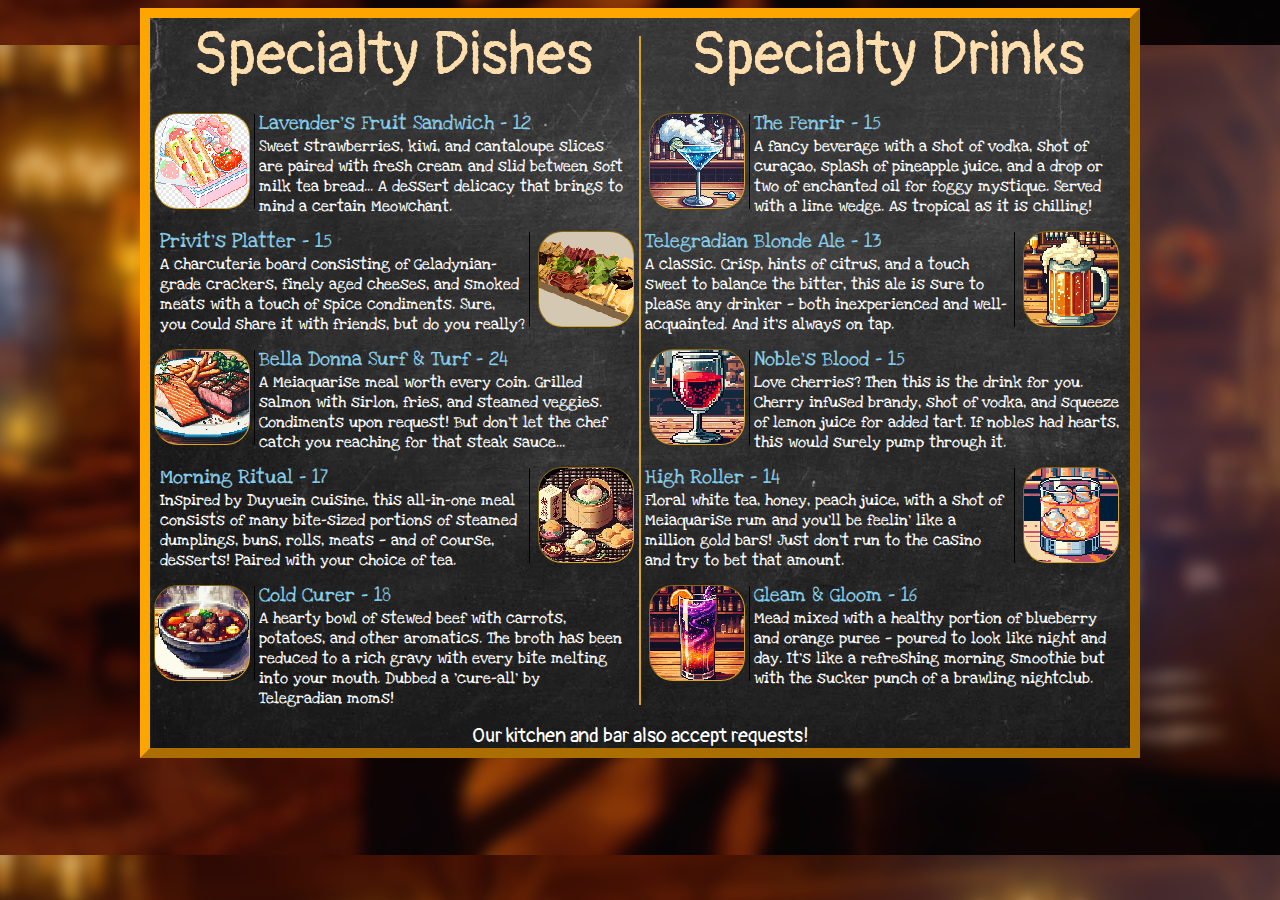
<file: index.html>
<head>
  <link rel="stylesheet" href="style.css" />
</head>
<body>
  <div class="extras"id="extra-1">🍸<br>🍰<br>🍵<br>🍜<br>🍗<br>🥗<br>🍕<br>🍽️</div>
  <div id=a>
    <div class=menu-con>
      <div class=menu id=food>
        <div class=title>Specialty Dishes</div>
        <div class=spacer></div>
        <div class=menu-item>
          <div class=pic-con>
            <div class=pic id=e-1></div>
          </div>
          <div class=border></div>
          <div class=detail id=d-l>
            <div class=item-title id=e-t-1></div>
            <div class=fine-detail id=e-d-1></div>
          </div>
        </div>
        <div class=spacer></div>
        <div class=menu-item>
          <div class=detail id=d-r>
            <div class=item-title id=e-t-2></div>
            <div class=fine-detail id=e-d-2></div>
          </div>
          <div class=border></div>
          <div class=pic-con>
            <div class=pic id=e-2></div>
          </div>
        </div>
        <div class=spacer></div>
        <div class=menu-item>
          <div class=pic-con>
            <div class=pic id=e-3></div>
          </div>
          <div class=border></div>
          <div class=detail id=d-l>
            <div class=item-title id=e-t-3></div>
            <div class=fine-detail id=e-d-3></div>
          </div>
        </div>
        <div class=spacer></div>
        <div class=menu-item>
          <div class=detail id=d-r>
            <div class=item-title id=e-t-4></div>
            <div class=fine-detail id=e-d-4></div>
          </div>
          <div class=border></div>
          <div class=pic-con>
            <div class=pic id=e-4></div>
          </div>
        </div>
        <div class=spacer></div>
        <div class=menu-item>
          <div class=pic-con>
            <div class=pic id=e-5></div>
          </div>
          <div class=border></div>
          <div class=detail id=d-l>
            <div class=item-title id=e-t-5></div>
            <div class=fine-detail id=e-d-5></div>
          </div>
        </div>
        <div class=spacer></div>
      </div>
      <div class=border style='width: 2px; background-color:goldenrod'></div>
      <div class=menu id=drink>
        <div class=title>Specialty Drinks</div>
        <div class=spacer></div>
        <div class=menu-item>
          <div class=pic-con>
            <div class=pic id=d-1></div>
          </div>
          <div class=border></div>
          <div class=detail id=d-l>
            <div class=item-title id=d-t-1></div>
            <div class=fine-detail id=d-d-1></div>
          </div>
        </div>
        <div class=spacer></div>
        <div class=menu-item>
          <div class=detail id=d-l>
            <div class=item-title id=d-t-2></div>
            <div class=fine-detail id=d-d-2></div>
          </div>
          <div class=border></div>
          <div class=pic-con>
            <div class=pic id=d-2></div>
          </div>
        </div>
        <div class=spacer></div>
        <div class=menu-item>
          <div class=pic-con>
            <div class=pic id=d-3></div>
          </div>
          <div class=border></div>
          <div class=detail id=d-l>
            <div class=item-title id=d-t-3></div>
            <div class=fine-detail id=d-d-3></div>
          </div>
        </div>
        <div class=spacer></div>
        <div class=menu-item>
          <div class=detail id=d-l>
            <div class=item-title id=d-t-4></div>
            <div class=fine-detail id=d-d-4></div>
          </div>
          <div class=border></div>
          <div class=pic-con>
            <div class=pic id=d-4></div>
          </div>
        </div>
        <div class=spacer></div>
        <div class=menu-item>
          <div class=pic-con>
            <div class=pic id=d-5></div>
          </div>
          <div class=border></div>
          <div class=detail id=d-l>
            <div class=item-title id=d-t-5></div>
            <div class=fine-detail id=d-d-5></div>
          </div>
        </div>
        <div class=spacer></div>
      </div>
    </div>
    <div class=disclaimer>Our kitchen and bar also accept requests!</div>
  </div>
</body>
</file>
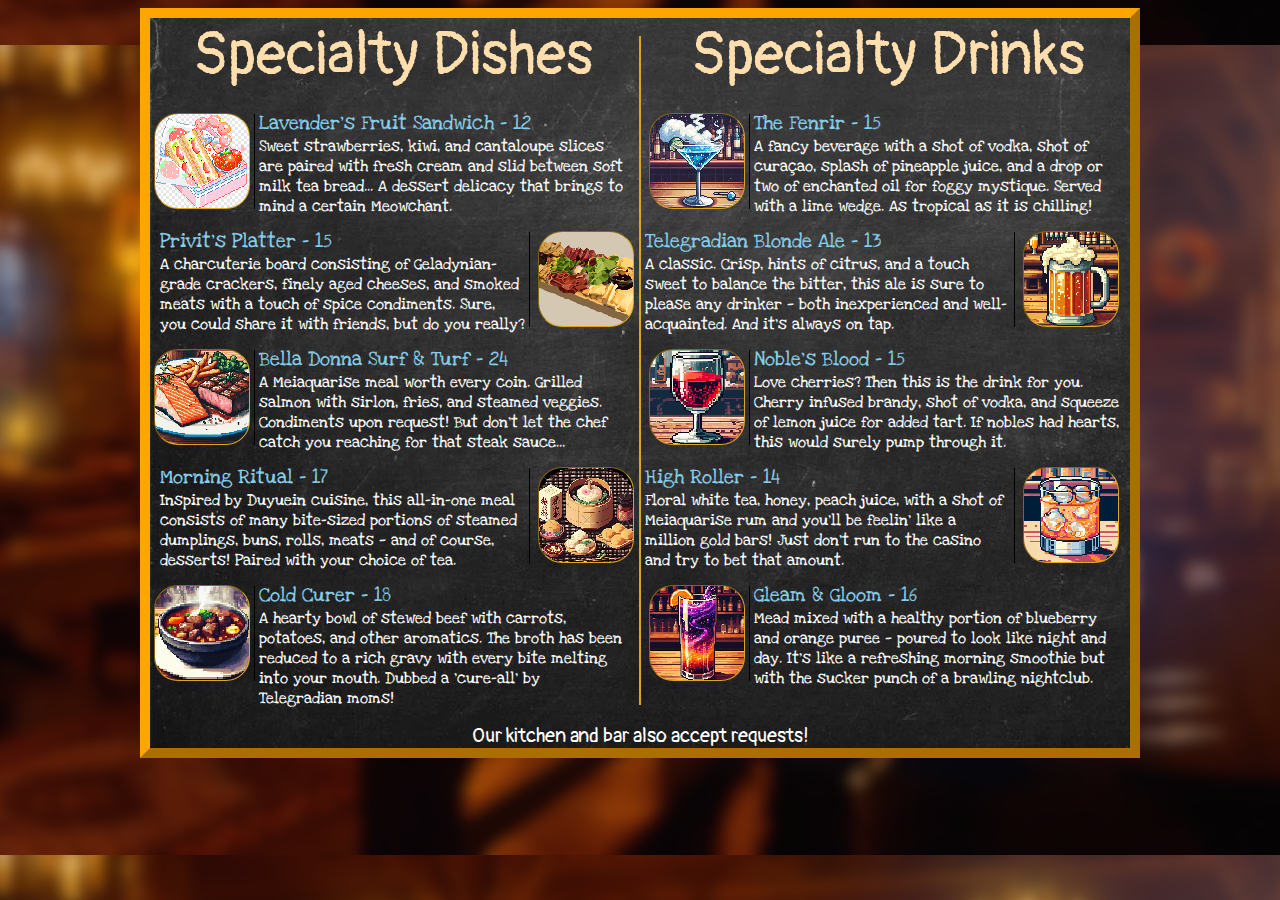
<file: menu.html>
<head>
  <link rel="stylesheet" href="style.css" />
</head>
<body>
  <div class=extras id=extra-1>➤<br>➤<br>➤</div>
  <div id=a>
    <div class=menu-con>
      <div class=menu id=food>
        <div class=title>Specialty Dishes</div>
        <div class=spacer></div>
        <div class=menu-item>
          <div class=pic-con>
            <div class=pic id=e-1></div>
          </div>
          <div class=border></div>
          <div class=detail id=d-l>
            <div class=item-title id=e-t-1></div>
            <div class=fine-detail id=e-d-1></div>
          </div>
        </div>
        <div class=spacer></div>
        <div class=menu-item>
          <div class=detail id=d-r>
            <div class=item-title id=e-t-2></div>
            <div class=fine-detail id=e-d-2></div>
          </div>
          <div class=border></div>
          <div class=pic-con>
            <div class=pic id=e-2></div>
          </div>
        </div>
        <div class=spacer></div>
        <div class=menu-item>
          <div class=pic-con>
            <div class=pic id=e-3></div>
          </div>
          <div class=border></div>
          <div class=detail id=d-l>
            <div class=item-title id=e-t-3></div>
            <div class=fine-detail id=e-d-3></div>
          </div>
        </div>
        <div class=spacer></div>
        <div class=menu-item>
          <div class=detail id=d-r>
            <div class=item-title id=e-t-4></div>
            <div class=fine-detail id=e-d-4></div>
          </div>
          <div class=border></div>
          <div class=pic-con>
            <div class=pic id=e-4></div>
          </div>
        </div>
        <div class=spacer></div>
        <div class=menu-item>
          <div class=pic-con>
            <div class=pic id=e-5></div>
          </div>
          <div class=border></div>
          <div class=detail id=d-l>
            <div class=item-title id=e-t-5></div>
            <div class=fine-detail id=e-d-5></div>
          </div>
        </div>
        <div class=spacer></div>
      </div>
      <div class=border style='width: 2px; background-color:goldenrod'></div>
      <div class=menu id=drink>
        <div class=title>Specialty Drinks</div>
        <div class=spacer></div>
        <div class=menu-item>
          <div class=pic-con>
            <div class=pic id=d-1></div>
          </div>
          <div class=border></div>
          <div class=detail id=d-l>
            <div class=item-title id=d-t-1></div>
            <div class=fine-detail id=d-d-1></div>
          </div>
        </div>
        <div class=spacer></div>
        <div class=menu-item>
          <div class=detail id=d-l>
            <div class=item-title id=d-t-2></div>
            <div class=fine-detail id=d-d-2></div>
          </div>
          <div class=border></div>
          <div class=pic-con>
            <div class=pic id=d-2></div>
          </div>
        </div>
        <div class=spacer></div>
        <div class=menu-item>
          <div class=pic-con>
            <div class=pic id=d-3></div>
          </div>
          <div class=border></div>
          <div class=detail id=d-l>
            <div class=item-title id=d-t-3></div>
            <div class=fine-detail id=d-d-3></div>
          </div>
        </div>
        <div class=spacer></div>
        <div class=menu-item>
          <div class=detail id=d-l>
            <div class=item-title id=d-t-4></div>
            <div class=fine-detail id=d-d-4></div>
          </div>
          <div class=border></div>
          <div class=pic-con>
            <div class=pic id=d-4></div>
          </div>
        </div>
        <div class=spacer></div>
        <div class=menu-item>
          <div class=pic-con>
            <div class=pic id=d-5></div>
          </div>
          <div class=border></div>
          <div class=detail id=d-l>
            <div class=item-title id=d-t-5></div>
            <div class=fine-detail id=d-d-5></div>
          </div>
        </div>
        <div class=spacer></div>
      </div>
    </div>
    <div class=disclaimer>Our kitchen and bar also accept requests!</div>
  </div>
</body>
</file>
<file: style.css>
@import url("https://fonts.googleapis.com/css2?family=Love+Ya+Like+A+Sister&family=Pangolin&display=swap");
@import url("https://minkaron.github.io/website-menu/content.css");
* {
  box-sizing: border-box;
}

.title {
  font-size: 60px;
  text-align: center;
  color: NavajoWhite;
}

body {
  font-family: "Pangolin";
  color: white;
  font-size: 20px;
  background-position: center;
  background-image: url("https://minkaron.github.io/website-menu/images/menubg.png");
}

#a {
  width: 1000px;
  height: 750px;
  background-color: brown;
  display: flex;
  align-items: center;
  flex-direction: column;
  border: 10px outset orange;
  margin: 0 auto;
  background-image: url("https://minkaron.github.io/website-menu/images/chalk.png");
}

.menu-con {
  width: 100%;
  height: 100%;
  display: flex;
  flex-direction: row;
}

.menu {
  width: 50%;
  height: 100%;
}

#food {
}

#drink {
}

.pic-con {
  display: flex;
  height: 100px;
  width: 100px;
  align-items: center;
}

.pic {
  min-height: 96px;
  min-width: 96px;
  background-color: black;
  border-radius: 25%;
  margin: 4px;
  border: 1px inset goldenrod;
}

.menu-item {
  display: flex;
  height: 100px;
  position: relative;
  flex: 1 1 auto;
  width: 100%;
}

.border {
  margin-left: 4px;
  margin-right: 4px;
  min-width: 0.5px;
  height: 95%;
  background-color: black;
  align-self: center;
}

.detail {
  font-family: "Love Ya Like A Sister";
  font-size: 20px;
  display: flex;
  flex-direction: column;
  width: calc(100% - 120px);
}

#d-r {
  margin-left: 10px;
}

.spacer {
  height: 18px;
}

.extras {
  position: absolute;
  display: none;
  margin-top: 375px;
  font-size: 50px;
  margin-left: 1045px;
  transform: translate(0, -50%);
}

.item-title {
  font-size: 20px;
  color: skyblue;
}

.fine-detail {
  font-size: 16px;
}

.disclaimer {
}
</file>
